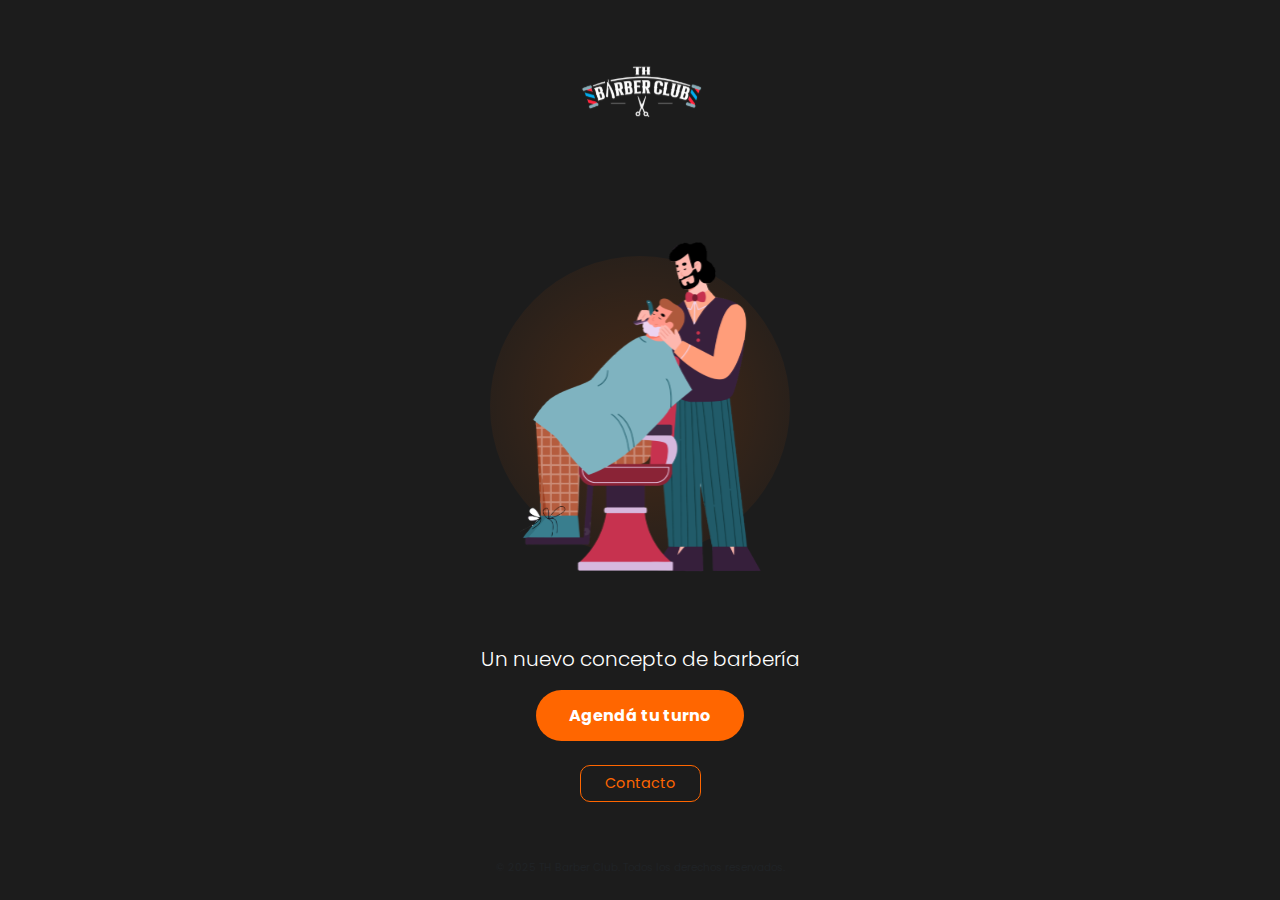
<file: index.html>
<!DOCTYPE html>
<html lang="es">
  <head>
    <meta charset="UTF-8" />
    <meta name="viewport" content="width=device-width, initial-scale=1.0" />
    <title>TH Barber Club</title>
    <link rel="icon" href="./img/logo.svg" type="image/x-icon" />
    <link
      href="https://cdn.jsdelivr.net/npm/bootstrap@5.3.2/dist/css/bootstrap.min.css"
      rel="stylesheet"
    />
    <link rel="stylesheet" href="./css/styles.css" />
  </head>
  <style>
@keyframes ola {
  0% {
    transform: translate(-50%, -50%) scale(1);
    opacity: 0.6; /* Más brillante */
  }
  50% {
    transform: translate(-50%, -50%) scale(1.1);
    opacity: 0.3;
  }
  100% {
    transform: translate(-50%, -50%) scale(1.2);
    opacity: 0;
  }
}

.mancha-onda {
  animation: ola 8s ease-in-out infinite;
  pointer-events: none;
}

</style>
  <body>
    <div class="container-fluid min-vh-100 d-flex flex-column justify-content-between py-4 px-3">
      <!-- Logo -->
      <header class="text-center mb-4">
        <img
          src="./img/logo.svg"
          alt="Logo de TH Barber Club"
          class="img-fluid"
          style="max-width: 150px"
        />
      </header>

      <!-- Imagen con fondo decorativo -->
      <section class="position-relative text-center mb-4">
        <!-- Mancha decorativa detrás -->
        <div
          class="position-absolute top-50 start-50 translate-middle mancha-animada"
          style="
            width: 300px;
            height: 300px;
            background: radial-gradient(circle at center, #ff660033, transparent);
            border-radius: 50%;
            z-index: 0;
          "
        ></div>

        <img
          src="./img/barbero-ilustracion.svg"
          alt="Ilustración de un barbero moderno"
          class="img-fluid position-relative"
          style="z-index: 1; max-width: 250px"
        />
      </section>

      <!-- Texto y llamado a la acción -->
      <section class="text-center mb-3">
        <p class="fs-5 fw-light">Un nuevo concepto de barbería</p>
        <a href="reserva.html" class="btn btn-primario">Agendá tu turno</a>
      </section>

      <!-- Botón de contacto -->
      <section class="text-center">
        <a href="contacto.html" class="btn btn-secundario">Contacto</a>
      </section>

      <!-- Footer opcional -->
      <footer class="text-center mt-5">
        <small class="text-muted">© 2025 TH Barber Club. Todos los derechos reservados.</small>
      </footer>
    </div>
  </body>
</html>
</file>
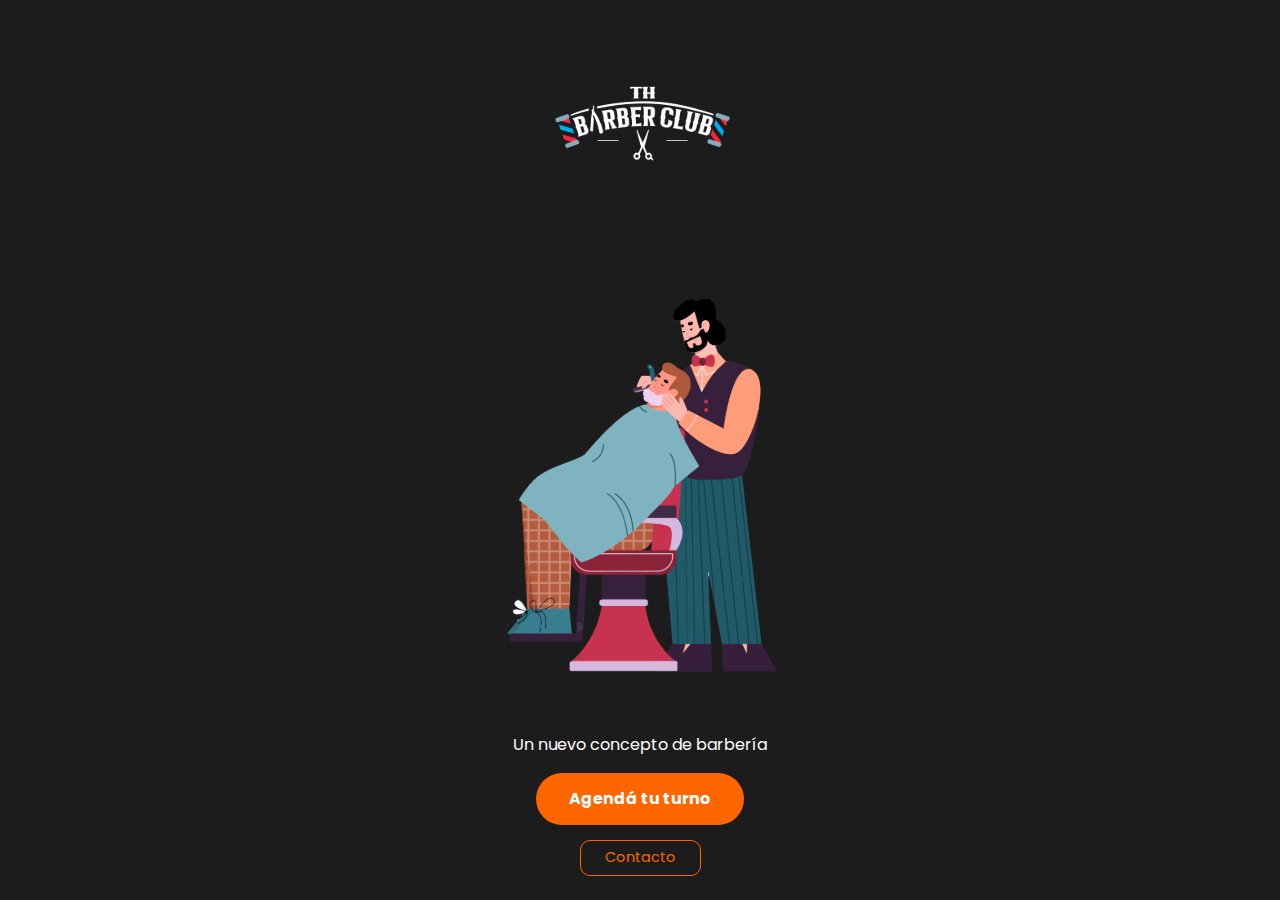
<file: barberFrontend/index.html>
<!DOCTYPE html>
<html lang="es">
  <head>
    <meta charset="UTF-8" />
    <meta name="viewport" content="width=device-width, initial-scale=1.0" />
    <title>TH Barber Club</title>
    <link
      href="https://cdn.jsdelivr.net/npm/bootstrap@5.3.2/dist/css/bootstrap.min.css"
      rel="stylesheet"
    />
    <link rel="stylesheet" href="/css/styles.css" />
  </head>
  <body>
    <div
      class="container-fluid min-vh-100 d-flex flex-column justify-content-between py-4"
    >
      <!-- Logo -->
      <div class="row text-center">
        <div class="col">
          <img
            src="/img/logo.svg"
            alt="Logo TH Barber Club"
            class="img-fluid"
            style="max-width: 250px"
          />
        </div>
      </div>

      <!-- Imagen ilustrativa -->
      <div class="row text-center">
        <div class="col">
          <img
            src="/img/barbero-ilustracion.svg"
            alt="Ilustración barbero"
            class="img-fluid"
          />
        </div>
      </div>

      <!-- Texto y botón -->
      <div class="row text-center">
        <div class="col">
          <p>Un nuevo concepto de barbería</p>
          <a href="reserva.html" class="btn btn-primario">Agendá tu turno</a>
        </div>
      </div>

      <!-- Botón de contacto -->
      <div class="row text-center">
        <div class="col">
          <button class="btn btn-secundario">Contacto</button>
        </div>
      </div>
    </div>
  </body>
</html>
</file>
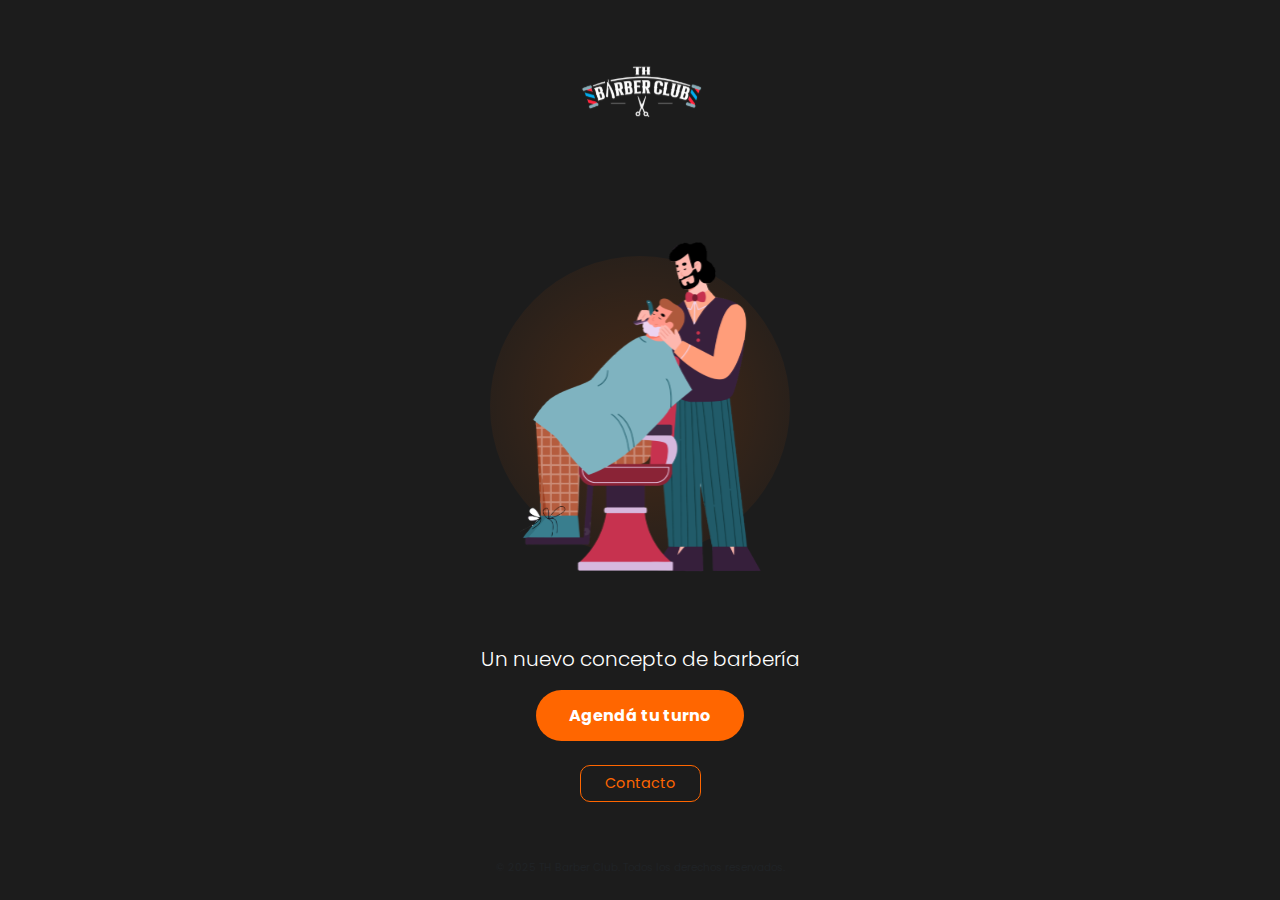
<file: frontend/index.html>
<!DOCTYPE html>
<html lang="es">
  <head>
    <meta charset="UTF-8" />
    <meta name="viewport" content="width=device-width, initial-scale=1.0" />
    <title>TH Barber Club</title>
    <link rel="icon" href="./img/logo.svg" type="image/x-icon" />
    <link
      href="https://cdn.jsdelivr.net/npm/bootstrap@5.3.2/dist/css/bootstrap.min.css"
      rel="stylesheet"
    />
    <link rel="stylesheet" href="./css/styles.css" />
  </head>
  <style>
@keyframes ola {
  0% {
    transform: translate(-50%, -50%) scale(1);
    opacity: 0.6; /* Más brillante */
  }
  50% {
    transform: translate(-50%, -50%) scale(1.1);
    opacity: 0.3;
  }
  100% {
    transform: translate(-50%, -50%) scale(1.2);
    opacity: 0;
  }
}

.mancha-onda {
  animation: ola 8s ease-in-out infinite;
  pointer-events: none;
}

</style>
  <body>
    <div class="container-fluid min-vh-100 d-flex flex-column justify-content-between py-4 px-3">
      <!-- Logo -->
      <header class="text-center mb-4">
        <img
          src="/img/logo.svg"
          alt="Logo de TH Barber Club"
          class="img-fluid"
          style="max-width: 150px"
        />
      </header>

      <!-- Imagen con fondo decorativo -->
      <section class="position-relative text-center mb-4">
        <!-- Mancha decorativa detrás -->
        <div
          class="position-absolute top-50 start-50 translate-middle mancha-animada"
          style="
            width: 300px;
            height: 300px;
            background: radial-gradient(circle at center, #ff660033, transparent);
            border-radius: 50%;
            z-index: 0;
          "
        ></div>

        <img
          src="/img/barbero-ilustracion.svg"
          alt="Ilustración de un barbero moderno"
          class="img-fluid position-relative"
          style="z-index: 1; max-width: 250px"
        />
      </section>

      <!-- Texto y llamado a la acción -->
      <section class="text-center mb-3">
        <p class="fs-5 fw-light">Un nuevo concepto de barbería</p>
        <a href="reserva.html" class="btn btn-primario">Agendá tu turno</a>
      </section>

      <!-- Botón de contacto -->
      <section class="text-center">
        <a href="contacto.html" class="btn btn-secundario">Contacto</a>
      </section>

      <!-- Footer opcional -->
      <footer class="text-center mt-5">
        <small class="text-muted">© 2025 TH Barber Club. Todos los derechos reservados.</small>
      </footer>
    </div>
  </body>
</html>
</file>
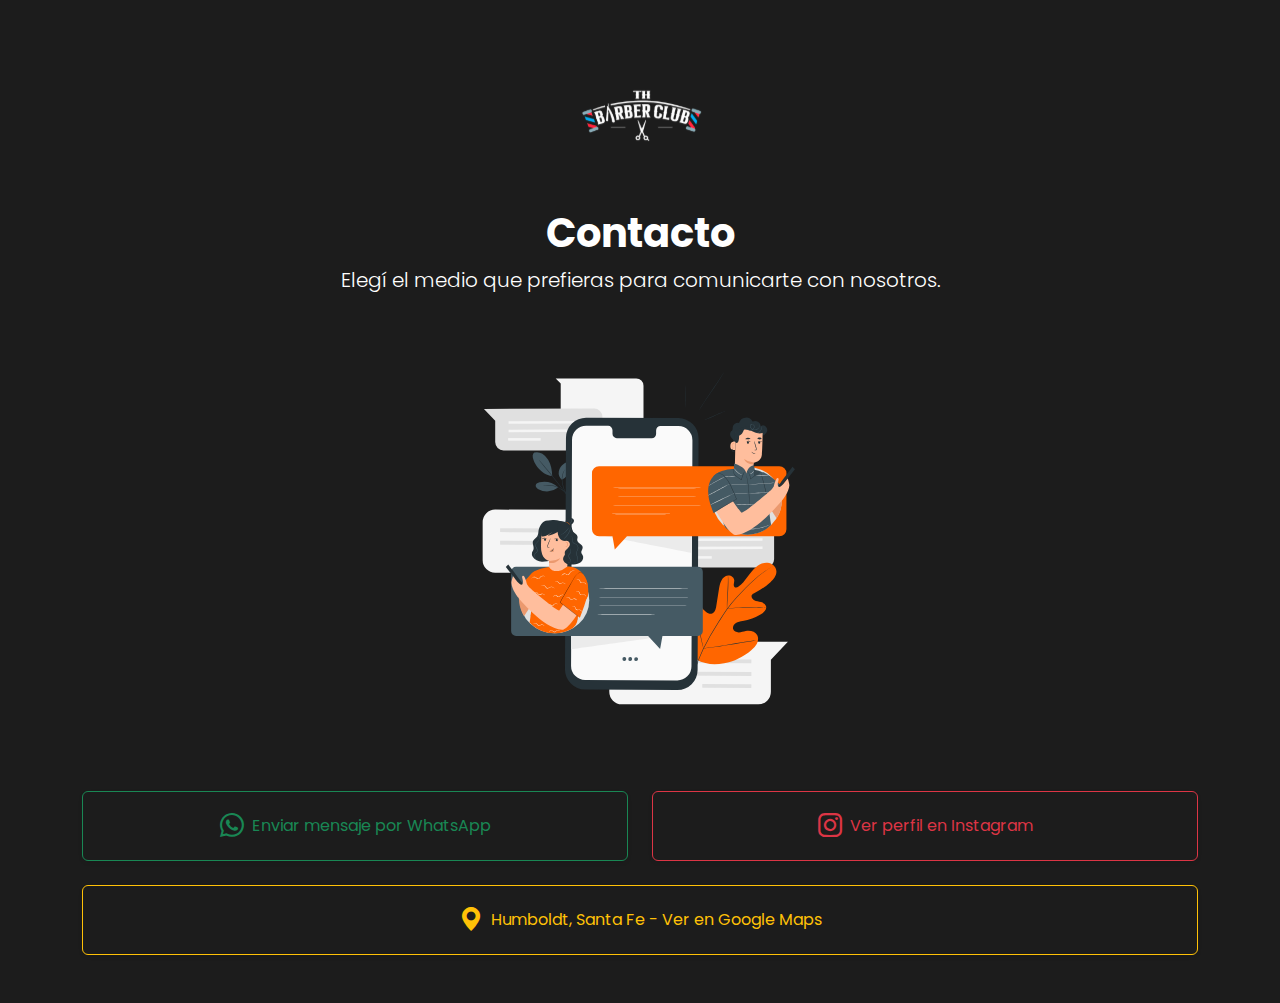
<file: contacto.html>
<!DOCTYPE html>
<html lang="es">
<head>
  <meta charset="UTF-8" />
  <meta name="viewport" content="width=device-width, initial-scale=1.0" />
  <title>Contacto</title>
  <link href="https://cdn.jsdelivr.net/npm/bootstrap@5.3.2/dist/css/bootstrap.min.css" rel="stylesheet" />
  <link rel="stylesheet" href="/css/styles.css" />
  <link rel="stylesheet" href="https://cdn.jsdelivr.net/npm/bootstrap-icons@1.10.5/font/bootstrap-icons.css" />
  <style>
    .btn-instagram {
      background: radial-gradient(circle at 30% 107%, #fdf497 0%, #fd5949 45%, #d6249f 60%, #285AEB 90%);
      color: white;
      border: none;
    }
    .btn-instagram:hover {
      opacity: 0.9;
    }

    .contacto-hero-img {
      max-width: 400px;
      width: 100%;
    }

    @media (max-width: 768px) {
      .contacto-hero-img {
        max-width: 100%;
        margin-bottom: 2rem;
      }
    }
  </style>
</head>
<body>
  <div class="container py-5">
    <!-- Logo y encabezado -->
    <header class="text-center mb-5">
      <a href="index.html" class="d-inline-block mb-3">
        <img src="/img/logo.svg" alt="Logo de TH Barber Club" style="max-width: 150px;" />
      </a>
      <h1 class="fw-bold">Contacto</h1>
      <p class="lead">Elegí el medio que prefieras para comunicarte con nosotros.</p>
    </header>

    <!-- Ilustración decorativa -->
    <div class="text-center mb-5">
      <img src="/img/contacto.svg" alt="Ilustración de contacto" class="img-fluid" style="max-width: 400px" />
    </div>

    <!-- Opciones de contacto -->
    <div class="row justify-content-center g-4">
      <!-- WhatsApp -->
      <div class="col-12 col-md-6">
        <a href="https://wa.me/5491234567890" target="_blank" class="btn btn-outline-success w-100 py-3 d-flex align-items-center justify-content-center gap-2 shadow-sm">
          <i class="bi bi-whatsapp fs-4"></i>
          <span>Enviar mensaje por WhatsApp</span>
        </a>
      </div>
        <!-- Instagram (minimalista) -->
        <div class="col-12 col-md-6">
        <a href="https://instagram.com" target="_blank" class="btn btn-outline-danger w-100 py-3 d-flex align-items-center justify-content-center gap-2 shadow-sm">
            <i class="bi bi-instagram fs-4"></i>
            <span>Ver perfil en Instagram</span>
        </a>
        </div>


      <!-- Dirección -->
      <div class="col-12">
        <a href="https://www.google.com/maps?q=Humboldt,+Santa+Fe" target="_blank" class="btn btn-outline-warning w-100 py-3 d-flex align-items-center justify-content-center gap-2 shadow-sm">
          <i class="bi bi-geo-alt-fill fs-4"></i>
          <span>Humboldt, Santa Fe - Ver en Google Maps</span>
        </a>
      </div>
    </div>
  </div>
</body>
</html>
</file>
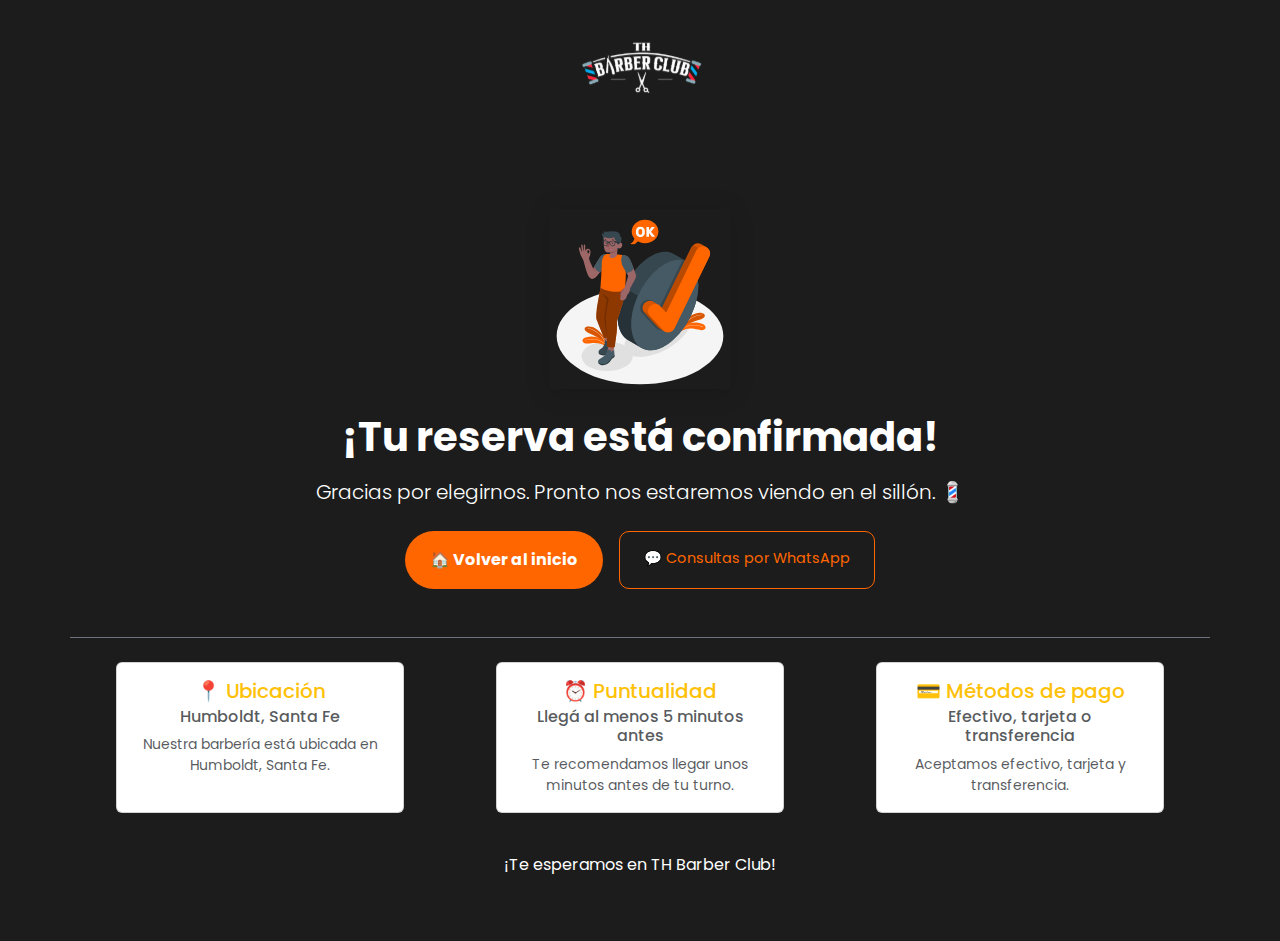
<file: reserva-confirmada.html>
<!DOCTYPE html>
<html lang="es">
<head>
  <meta charset="UTF-8" />
  <meta name="viewport" content="width=device-width, initial-scale=1" />
  <title>¡Reserva Confirmada! - TH Barber Club</title>
  
  <!-- Bootstrap -->
  <link href="https://cdn.jsdelivr.net/npm/bootstrap@5.3.2/dist/css/bootstrap.min.css" rel="stylesheet">
  
  <!-- Estilos personalizados -->
  <link href="./css/styles.css" rel="stylesheet">

  <!-- Animación opcional -->
  <style>
    @keyframes pop {
      0% { transform: scale(0.8); opacity: 0; }
      100% { transform: scale(1); opacity: 1; }
    }
  </style>
</head>

<body>
  <div class="d-flex justify-content-center mb-3">
    <a href="index.html">
      <img src="./img/logo.svg" alt="Logo de TH Barber Club" style="max-width: 150px;" />
    </a>
  </div>
  <div class="container py-5 text-center">      
      <!-- Ilustración -->
      <div class="mb-4">
        <img src="./img/ok.svg"
             alt="Reserva confirmada exitosamente"
             class="img-fluid"
             style="max-width: 180px; box-shadow: 0 4px 24px rgba(0,0,0,0.15); animation: pop 0.7s;">
      </div>

      <!-- Mensaje principal -->
      <h1 class="fw-bold mb-3">¡Tu reserva está confirmada!</h1>
      <p class="lead mb-4">Gracias por elegirnos. Pronto nos estaremos viendo en el sillón. 💈</p>

      <!-- Acciones -->
      <div class="d-flex flex-column flex-sm-row justify-content-center gap-3 mb-5">
        <a href="/" class="btn btn-primario px-4 py-3 fw-bold">
          🏠 Volver al inicio
        </a>
        <a href="https://wa.me/XXXXXXXXXXX?text=Hola,%20acabo%20de%20hacer%20una%20reserva%20y%20tengo%20una%20consulta"
           target="_blank"
           class="btn btn-secundario px-4 py-3">
          💬 Consultas por WhatsApp
        </a>
      </div>

      <!-- Info adicional -->
      <div class="row text-center border-top border-secondary pt-4">
        <div class="col-12 col-md-4 mb-3 d-flex justify-content-center">
          <div class="card" style="width: 18rem;">
        <div class="card-body">
          <h5 class="card-title text-warning">📍 Ubicación</h5>
          <h6 class="card-subtitle mb-2 text-body-secondary">Humboldt, Santa Fe</h6>
          <p class="card-text text-muted small mb-0">Nuestra barbería está ubicada en Humboldt, Santa Fe.</p>
        </div>
          </div>
        </div>
        <div class="col-12 col-md-4 mb-3 d-flex justify-content-center">
          <div class="card" style="width: 18rem;">
        <div class="card-body">
          <h5 class="card-title text-warning">⏰ Puntualidad</h5>
          <h6 class="card-subtitle mb-2 text-body-secondary">Llegá al menos 5 minutos antes</h6>
          <p class="card-text text-muted small mb-0">Te recomendamos llegar unos minutos antes de tu turno.</p>
        </div>
          </div>
        </div>
        <div class="col-12 col-md-4 mb-3 d-flex justify-content-center">
          <div class="card" style="width: 18rem;">
        <div class="card-body">
          <h5 class="card-title text-warning">💳 Métodos de pago</h5>
          <h6 class="card-subtitle mb-2 text-body-secondary">Efectivo, tarjeta o transferencia</h6>
          <p class="card-text text-muted small mb-0">Aceptamos efectivo, tarjeta y transferencia.</p>
        </div>
          </div>
        </div>
      </div>

      <!-- Cierre -->
      <div class="mt-4">
        <p class="text-white">¡Te esperamos en TH Barber Club!</p>
      </div>
  </div>

</body>
</html>
</file>
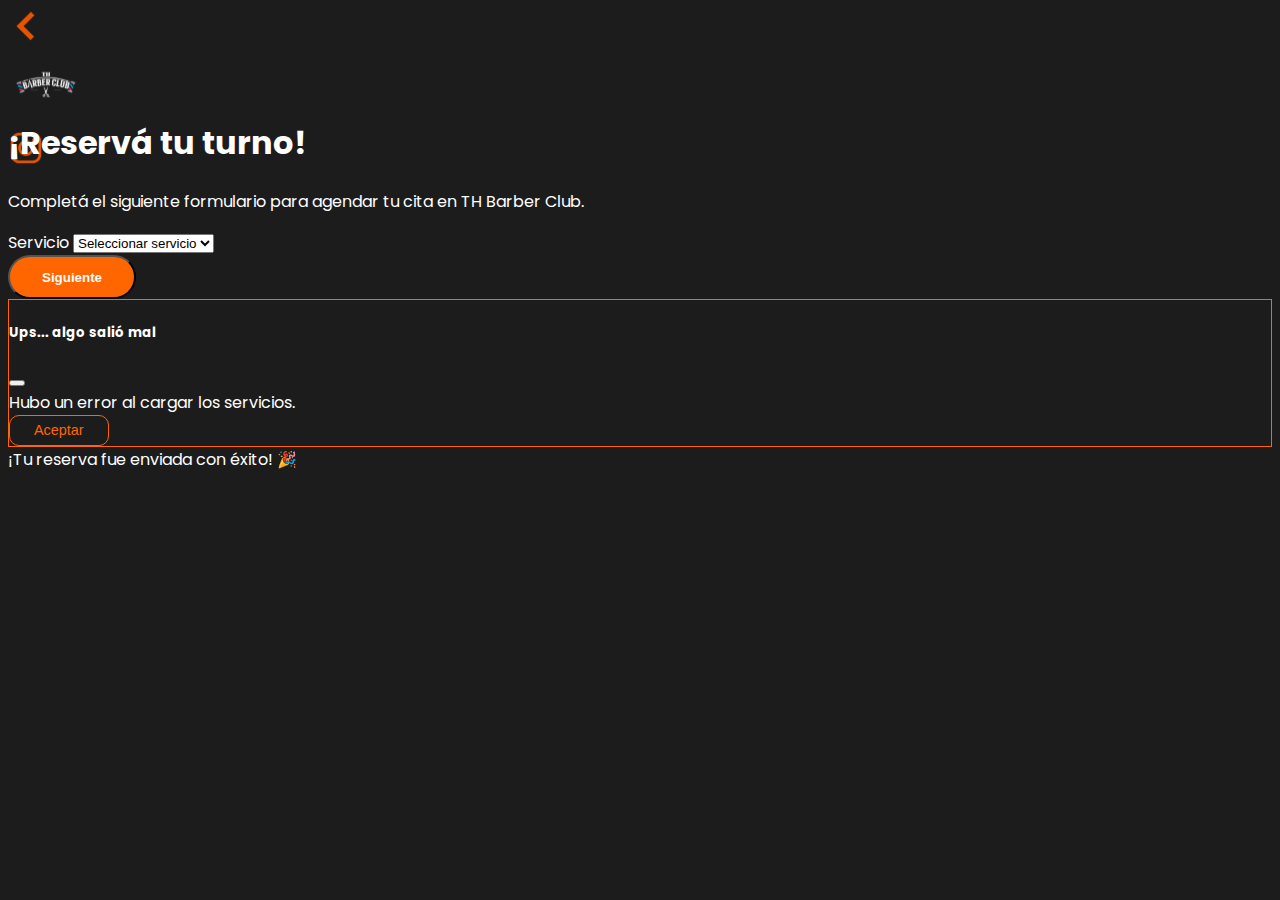
<file: reserva.html>
<!DOCTYPE html>
<html lang="es">
<head>
  <meta charset="UTF-8" />
  <meta name="viewport" content="width=device-width, initial-scale=1.0" />
  <title>Reservar turno</title>
  <link rel="icon" href="./img/logo.svg" type="image/x-icon" />
  <link href="https://cdn.jsdelivr.net/npm/bootstrap@5.3.2/dist/css/bootstrap.min.css" rel="stylesheet" integrity="sha384-T3c6CoIi6uLrA9TneNEoa7RxnatzjcDSCmG1MXxSR1GAsXEV/Dwwykc2MPK8M2HN" crossorigin="anonymous">
  <link rel="stylesheet" href="./css/styles.css" />
</head>
<body>
  <div class="container py-5">
    <!-- Navbar -->
    <nav class="navbar d-flex justify-content-between align-items-center px-4 mb-4" style="height: 10vh;">
      <a class="me-4" onclick="volverPaso(1)">
        <img src="./img/flecha.svg" alt="Volver" style="height: 4vh">
      </a>
      <div class="mx-auto">
        <a href="index.html">
          <img src="./img/logo.svg" alt="th logo Barber Club" style="height: 8vh; cursor: pointer;">
        </a>
      </div>
      <a href="https://instagram.com" target="_blank" class="ms-4">
        <img src="./img/icono-instagram.svg" alt="Instagram" style="height: 4vh">
      </a>
    </nav>

    <h1 class="text-center mb-4">¡Reservá tu turno!</h1>
    <p class="text-center mb-4">Completá el siguiente formulario para agendar tu cita en TH Barber Club.</p>

    <form id="form-turno">
      <!-- Sección 1: Servicio -->
      <div class="seccion activa form-section" id="paso-1">
        <div class="mb-3">
          <label for="servicio" class="form-label">Servicio</label>
          <select class="form-select" id="servicio" required>
            <option value="">Seleccionar servicio</option>
          </select>
        </div>
        <button type="button" class="btn btn-primario" onclick="siguientePaso(1)">Siguiente</button>
      </div>

      <!-- Sección 2: Fecha y horario -->
      <div class="seccion form-section" id="paso-2">
        <div class="calendar-horarios row">
          <div class="col">
            <label for="fecha" class="form-label">Seleccionar fecha</label>
            <input type="date" class="form-control" id="fecha" required onchange="cargarHorariosDisponibles()" />
          </div>
          <div class="col">
            <label class="form-label">Horarios disponibles</label>
            <div id="horarios" class="d-flex flex-wrap gap-2 "></div>
          </div>
        </div>
        <div class="mt-4">
          <button type="button" class="btn btn-secundario me-2" onclick="volverPaso(1)">Atrás</button>
          <button type="button" class="btn btn-primario" onclick="siguientePaso(2)">Siguiente</button>
        </div>
      </div>

      <!-- Sección 3: Datos del cliente -->
      <div class="seccion form-section" id="paso-3">
        <div class="mb-3">
          <label for="nombre" class="form-label">Nombre</label>
          <input type="text" class="form-control" id="nombre" autocomplete="given-name" required />
        </div>
        <div class="mb-3">
          <label for="apellido" class="form-label">Apellido</label>
          <input type="text" class="form-control" id="apellido" autocomplete="family-name" required />
        </div>
        <div class="mb-3">
          <label for="telefono" class="form-label">Teléfono</label>
          <input type="tel" class="form-control" id="telefono" autocomplete="tel" required />
        </div>
        <div class="mb-3">
          <label for="email" class="form-label">Correo electrónico</label>
          <input type="email" class="form-control" id="email" autocomplete="email" required />
        </div>
        <div class="mt-4">
          <button type="button" class="btn btn-secundario me-2" onclick="volverPaso(2)">Atrás</button>
          <button type="button" class="btn btn-primario" onclick="enviarForm()">Reservar</button>
        </div>
      </div>
    </form>
  </div>
  <!-- Modal de Error -->
  <div class="modal fade" id="modalError" tabindex="-1" aria-labelledby="modalErrorLabel" aria-hidden="true">
    <div class="modal-dialog modal-dialog-centered">
      <div class="modal-content shadow">
        <div class="modal-header border-0">
          <h5 class="modal-title fw-bold text-danger" id="modalErrorLabel">Ups... algo salió mal</h5>
          <button type="button" class="btn-close" data-bs-dismiss="modal" aria-label="Cerrar"></button>
        </div>
        <div class="modal-body text-dark text-center" id="modalErrorMensaje">
          <!-- Acá se inyecta el mensaje de error -->
        </div>
        <div class="modal-footer border-0">
          <button type="button" class="btn btn-secundario" data-bs-dismiss="modal">Aceptar</button>
        </div>
      </div>
    </div>
  </div>
  <div id="alertaExito" class="alert alert-success d-none" role="alert">
  ¡Tu reserva fue enviada con éxito! 🎉
  </div>

  <script type="module" src="./js/scripts.js"></script>
  <script src="https://cdn.jsdelivr.net/npm/bootstrap@5.3.7/dist/js/bootstrap.bundle.min.js" integrity="sha384-ndDqU0Gzau9qJ1lfW4pNLlhNTkCfHzAVBReH9diLvGRem5+R9g2FzA8ZGN954O5Q" crossorigin="anonymous"></script>
</body>
</html>
</file>
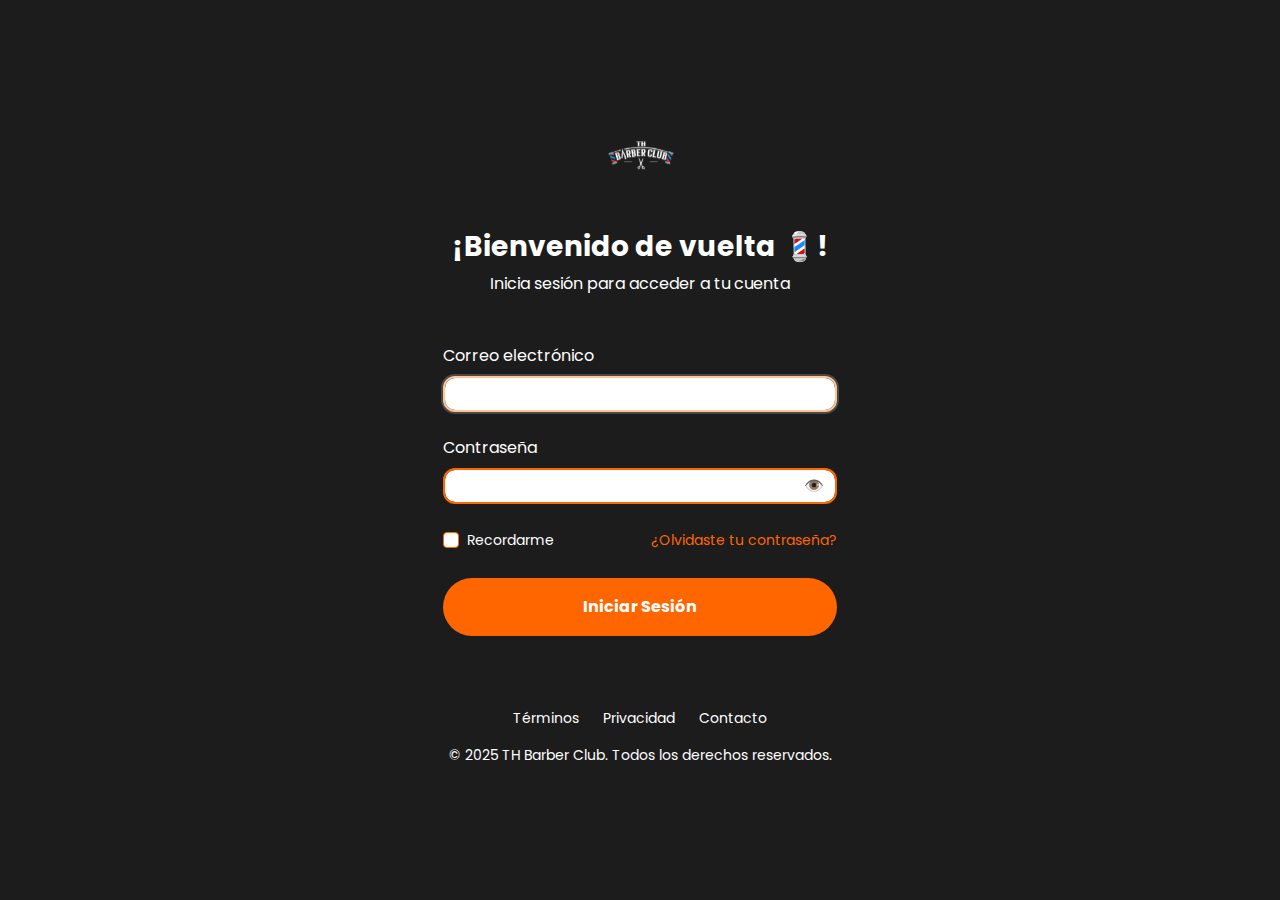
<file: admin/login.html>
<!DOCTYPE html>
<html lang="es">
<head>
  <meta charset="UTF-8" />
  <meta name="viewport" content="width=device-width, initial-scale=1" />
  <title>Iniciar Sesión - TH Barber Club</title>
  <link href="https://cdn.jsdelivr.net/npm/bootstrap@5.3.2/dist/css/bootstrap.min.css" rel="stylesheet">
  <link href="../css/styles.css" rel="stylesheet">
</head>
<body>
  <div class="container-fluid min-vh-100 d-flex align-items-center justify-content-center">
    <div class="row w-100 justify-content-center">
      <div class="col-12 col-md-6 col-lg-4">
        
        <!-- Header con logo -->
        <div class="text-center mb-5">
          <a href="../index.html" class="d-block mb-3">
            <img src="../img/logo.svg" alt="TH Barber Club" class="img-fluid mb-3" style="max-height: 80px;">
          </a>
          <h1 class="h3 mb-2 fw-bold">¡Bienvenido de vuelta 💈!</h1>
          <p class="text-white">Inicia sesión para acceder a tu cuenta</p>
        </div>

        <!-- Formulario de login -->
        <form id="loginForm" class="needs-validation" novalidate>
          
          <!-- Email -->
          <div class="mb-4">
            <label for="email" class="form-label">Correo electrónico</label>
            <input type="email" 
                   class="form-control" 
                   id="email" 
                   autocomplete="email" 
                   required>
            <div class="invalid-feedback">
              Por favor, ingresa un correo electrónico válido.
            </div>
          </div>

          <!-- Contraseña -->
          <div class="mb-4">
            <label for="password" class="form-label">Contraseña</label>
            <div class="position-relative">
              <input type="password" 
                     class="form-control" 
                     id="password" 
                     autocomplete="current-password" 
                     required>
              <button type="button" 
                      class="btn btn-link position-absolute end-0 top-50 translate-middle-y me-2 p-1" 
                      id="togglePassword"
                      style="color: #ff6600; text-decoration: none;">
                👁️
              </button>
            </div>
            <div class="invalid-feedback">
              La contraseña es obligatoria.
            </div>
          </div>

          <!-- Recordarme y Olvidé contraseña -->
          <div class="d-flex justify-content-between align-items-center mb-4">
            <div class="form-check">
              <input class="form-check-input" 
                     type="checkbox" 
                     id="rememberMe"
                     style="border-color: #ff6600;">
              <label class="form-check-label small" for="rememberMe">
                Recordarme
              </label>
            </div>
            <a href="/recuperar-password" class="text-decoration-none small" style="color: #ff6600;">
              ¿Olvidaste tu contraseña?
            </a>
          </div>

          <!-- Botón de login -->
          <button type="submit" class="btn btn-primario w-100 py-3 mb-4">
            <span class="login-text">Iniciar Sesión</span>
            <div class="spinner-border spinner-border-sm d-none" role="status">
              <span class="visually-hidden">Cargando...</span>
            </div>
          </button>
          
        </form>

        <!-- Footer -->
        <div class="text-center mt-5">
          <div class="d-flex justify-content-center gap-4 mb-3">
            <a href="/terminos" class="text-white small text-decoration-none">Términos</a>
            <a href="/privacidad" class="text-white small text-decoration-none">Privacidad</a>
            <a href="/contacto" class="text-white small text-decoration-none">Contacto</a>
          </div>
          <p class="text-white small">© 2025 TH Barber Club. Todos los derechos reservados.</p>
        </div>

      </div>
    </div>
  </div>
  <script type="module" src="./login.js"></script>
</body>
</html>
</file>
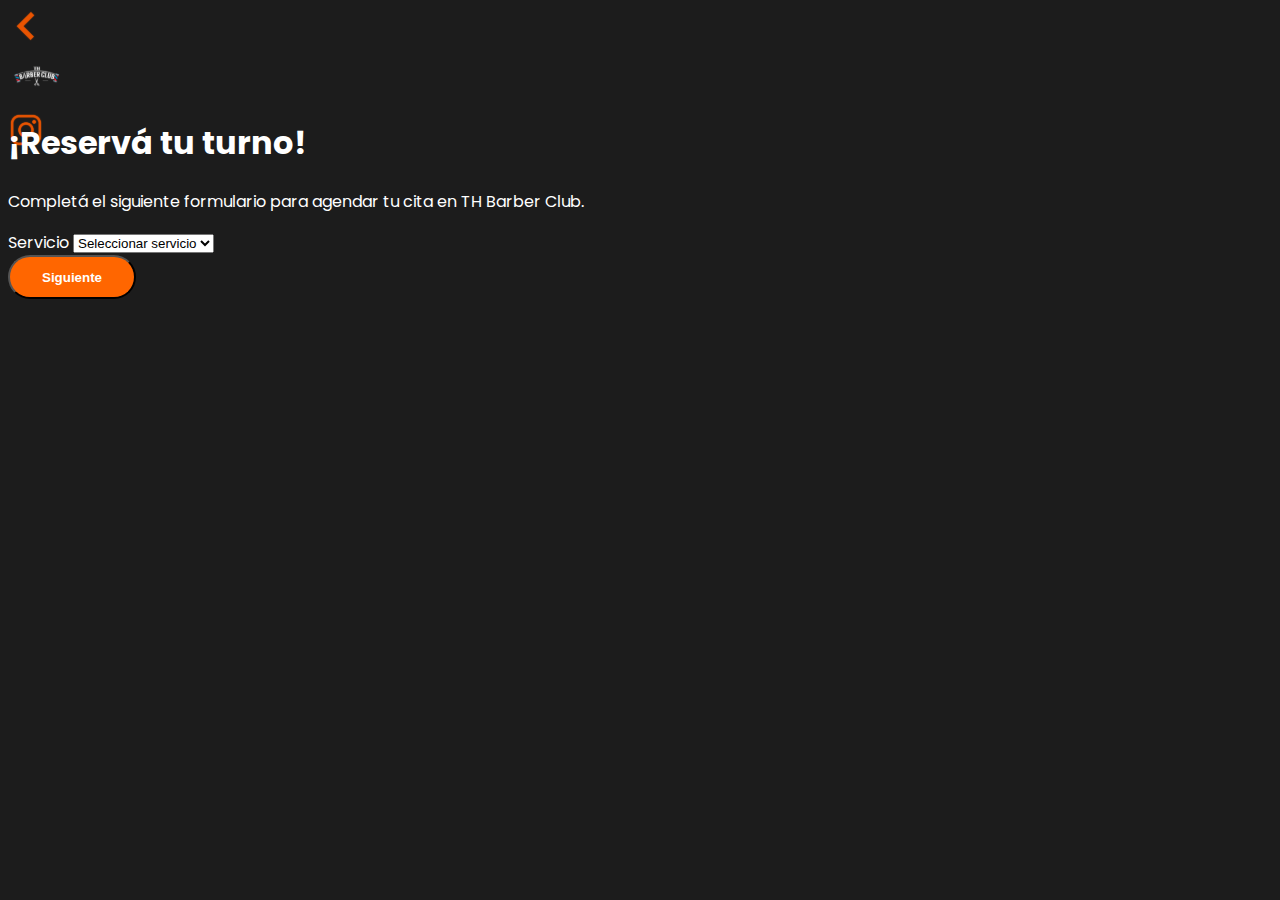
<file: barberFrontend/reserva.html>
<!DOCTYPE html>
<html lang="es">
<head>
  <meta charset="UTF-8" />
  <meta name="viewport" content="width=device-width, initial-scale=1.0" />
  <title>Reservar turno</title>
  <link href="https://cdn.jsdelivr.net/npm/bootstrap@5.3.2/dist/css/bootstrap.min.css" rel="stylesheet" integrity="sha384-T3c6CoIi6uLrA9TneNEoa7RxnatzjcDSCmG1MXxSR1GAsXEV/Dwwykc2MPK8M2HN" crossorigin="anonymous">
  <link rel="stylesheet" href="/css/styles.css" />
</head>
<body>
  <div class="container py-5">
    <!-- Navbar -->
    <nav class="navbar d-flex justify-content-between align-items-center px-4 mb-4" style="height: 10vh;">
      <a class="me-4" onclick="volverPaso(1)">
        <img src="/img/flecha.svg" alt="Volver" style="height: 4vh">
      </a>
      <div class="mx-auto">
        <img src="/img/logo.svg" alt="Logo Barber Club" style="height: 6vh;">
      </div>
      <a href="https://instagram.com" target="_blank" class="ms-4">
        <img src="/img/icono-instagram.svg" alt="Instagram" style="height: 4vh">
      </a>
    </nav>

    <h1 class="text-center mb-4">¡Reservá tu turno!</h1>
    <p class="text-center mb-4">Completá el siguiente formulario para agendar tu cita en TH Barber Club.</p>

    <form id="form-turno">
      <!-- Sección 1: Servicio -->
      <div class="seccion activa form-section" id="paso-1">
        <div class="mb-3">
          <label for="servicio" class="form-label">Servicio</label>
          <select class="form-select" id="servicio" required>
            <option value="">Seleccionar servicio</option>
          </select>
        </div>
        <button type="button" class="btn btn-primario" onclick="siguientePaso(1)">Siguiente</button>
      </div>

      <!-- Sección 2: Fecha y horario -->
      <div class="seccion form-section" id="paso-2">
        <div class="calendar-horarios row">
          <div class="col">
            <label for="fecha" class="form-label">Seleccionar fecha</label>
            <input type="date" class="form-control" id="fecha" required onchange="cargarHorariosDisponibles()" />
          </div>
          <div class="col">
            <label class="form-label">Horarios disponibles</label>
            <div id="horarios" class="d-flex flex-wrap gap-2"></div>
          </div>
        </div>
        <div class="mt-4">
          <button type="button" class="btn btn-secundario me-2" onclick="volverPaso(1)">Atrás</button>
          <button type="button" class="btn btn-primario" onclick="siguientePaso(2)">Siguiente</button>
        </div>
      </div>

      <!-- Sección 3: Datos del cliente -->
      <div class="seccion form-section" id="paso-3">
        <div class="mb-3">
          <label for="nombre" class="form-label">Nombre</label>
          <input type="text" class="form-control" id="nombre" required />
        </div>
        <div class="mb-3">
          <label for="apellido" class="form-label">Apellido</label>
          <input type="text" class="form-control" id="apellido" required />
        </div>
        <div class="mb-3">
          <label for="telefono" class="form-label">Teléfono</label>
          <input type="tel" class="form-control" id="telefono" required />
        </div>
        <div class="mb-3">
          <label for="email" class="form-label">Correo electrónico</label>
          <input type="email" class="form-control" id="email" required />
        </div>
        <div class="mt-4">
          <button type="button" class="btn btn-secundario me-2" onclick="volverPaso(2)">Atrás</button>
          <button type="submit" class="btn btn-primario">Reservar</button>
        </div>
      </div>
    </form>
  </div>

  <script type="module" src="/js/scripts.js"></script>
</body>
</html>
</file>
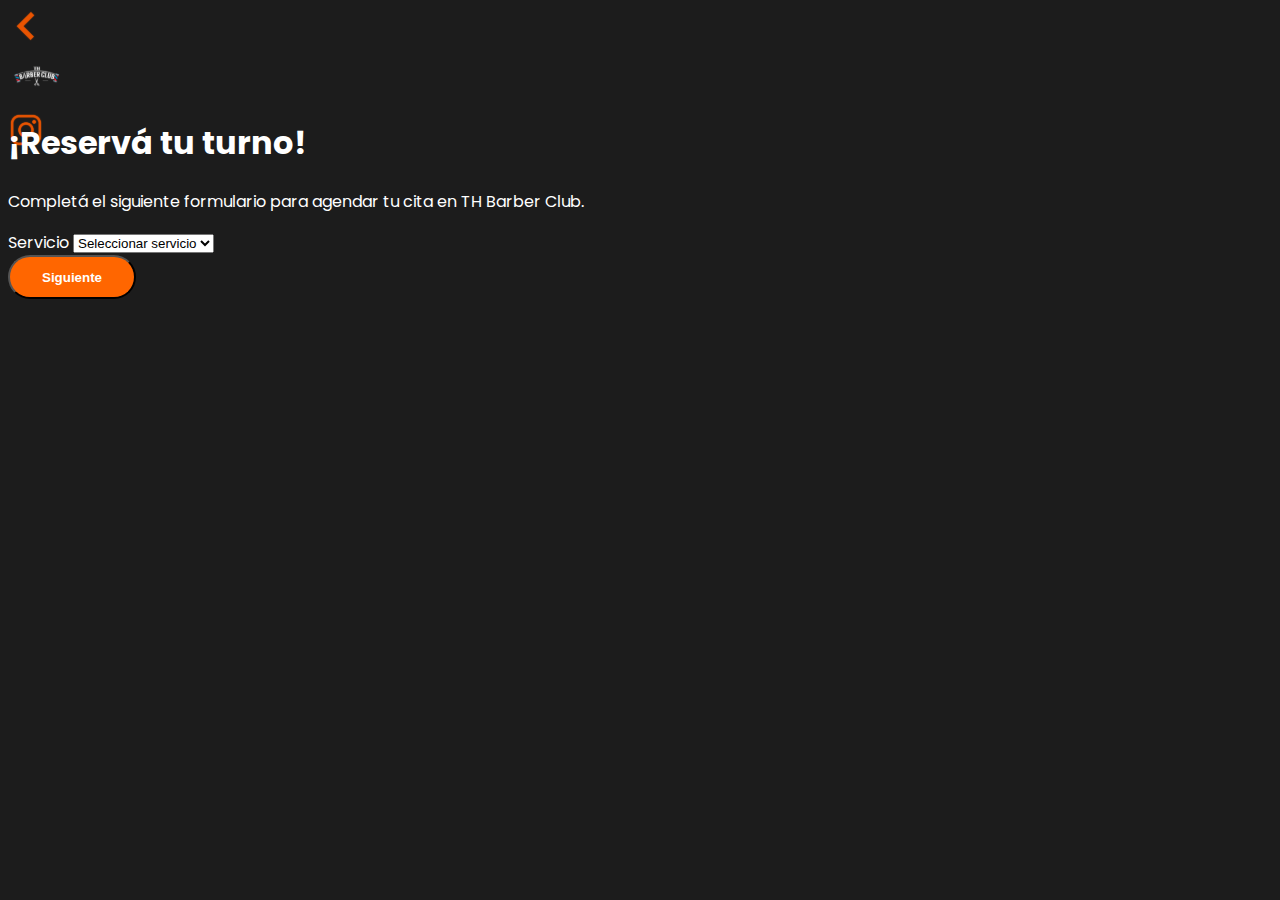
<file: frontend/reserva.html>
<!DOCTYPE html>
<html lang="es">
<head>
  <meta charset="UTF-8" />
  <meta name="viewport" content="width=device-width, initial-scale=1.0" />
  <title>Reservar turno</title>
  <link href="https://cdn.jsdelivr.net/npm/bootstrap@5.3.2/dist/css/bootstrap.min.css" rel="stylesheet" integrity="sha384-T3c6CoIi6uLrA9TneNEoa7RxnatzjcDSCmG1MXxSR1GAsXEV/Dwwykc2MPK8M2HN" crossorigin="anonymous">
  <link rel="stylesheet" href="/css/styles.css" />
</head>
<body>
  <div class="container py-5">
    <!-- Navbar -->
    <nav class="navbar d-flex justify-content-between align-items-center px-4 mb-4" style="height: 10vh;">
      <a class="me-4" onclick="volverPaso(1)">
        <img src="/img/flecha.svg" alt="Volver" style="height: 4vh">
      </a>
      <div class="mx-auto">
        <img src="/img/logo.svg" alt="Logo Barber Club" style="height: 6vh;">
      </div>
      <a href="https://instagram.com" target="_blank" class="ms-4">
        <img src="/img/icono-instagram.svg" alt="Instagram" style="height: 4vh">
      </a>
    </nav>

    <h1 class="text-center mb-4">¡Reservá tu turno!</h1>
    <p class="text-center mb-4">Completá el siguiente formulario para agendar tu cita en TH Barber Club.</p>

    <form id="form-turno">
      <!-- Sección 1: Servicio -->
      <div class="seccion activa form-section" id="paso-1">
        <div class="mb-3">
          <label for="servicio" class="form-label">Servicio</label>
          <select class="form-select" id="servicio" required>
            <option value="">Seleccionar servicio</option>
          </select>
        </div>
        <button type="button" class="btn btn-primario" onclick="siguientePaso(1)">Siguiente</button>
      </div>

      <!-- Sección 2: Fecha y horario -->
      <div class="seccion form-section" id="paso-2">
        <div class="calendar-horarios row">
          <div class="col">
            <label for="fecha" class="form-label">Seleccionar fecha</label>
            <input type="date" class="form-control" id="fecha" required onchange="cargarHorariosDisponibles()" />
          </div>
          <div class="col">
            <label class="form-label">Horarios disponibles</label>
            <div id="horarios" class="d-flex flex-wrap gap-2"></div>
          </div>
        </div>
        <div class="mt-4">
          <button type="button" class="btn btn-secundario me-2" onclick="volverPaso(1)">Atrás</button>
          <button type="button" class="btn btn-primario" onclick="siguientePaso(2)">Siguiente</button>
        </div>
      </div>

      <!-- Sección 3: Datos del cliente -->
      <div class="seccion form-section" id="paso-3">
        <div class="mb-3">
          <label for="nombre" class="form-label">Nombre</label>
          <input type="text" class="form-control" id="nombre" autocomplete="given-name" required />
        </div>
        <div class="mb-3">
          <label for="apellido" class="form-label">Apellido</label>
          <input type="text" class="form-control" id="apellido" autocomplete="family-name" required />
        </div>
        <div class="mb-3">
          <label for="telefono" class="form-label">Teléfono</label>
          <input type="tel" class="form-control" id="telefono" autocomplete="tel" required />
        </div>
        <div class="mb-3">
          <label for="email" class="form-label">Correo electrónico</label>
          <input type="email" class="form-control" id="email" autocomplete="email" required />
        </div>
        <div class="mt-4">
          <button type="button" class="btn btn-secundario me-2" onclick="volverPaso(2)">Atrás</button>
          <button type="button" class="btn btn-primario" onclick="enviarForm()">Reservar</button>
        </div>
      </div>
    </form>
  </div>

  <script type="module" src="/js/scripts.js"></script>
</body>
</html>
</file>
<file: css/styles.css>
/* Poppins */
@import url('https://fonts.googleapis.com/css2?family=Poppins:ital,wght@0,100;0,200;0,300;0,400;0,500;0,600;0,700;0,800;0,900;1,100;1,200;1,300;1,400;1,500;1,600;1,700;1,800;1,900&display=swap');

body {
  background-color: #1c1c1c;
  color: white;
  font-family: 'Poppins', sans-serif;
}

footer {
  font-size: 0.75rem;
  color: #999;
}

.form-control {
  border: 2px solid #ff6600;
  border-radius: 12px;
  padding: 4px 8px;
  display: inline-block;
}

.form-control:focus {
  border-color: #ffc494;
  box-shadow: 0 0 0 2px rgba(255, 255, 255, 0.2);
}


/* Botones */
.btn-primario {
  background-color: #ff6600;
  color: white;
  border-radius: 30px;
  padding: 0.8rem 2rem;
  font-weight: bold;
}
.btn-primario:hover {
  background-color: #e65500;
}

.btn-secundario {
  border: 1px solid #ff6600;
  color: #ff6600;
  background: transparent;
  border-radius: 10px;
  padding: 0.4rem 1.5rem;
  font-size: 0.9rem;
}

/* Test */
.seccion {
  display: none;
}
.seccion.activa {
  display: block;
}
.input-opcion {
  border: 2px solid #ff6600;
  border-radius: 20px;
  padding: 0.8rem;
  text-align: center;
  color: white;
  background: transparent;
  cursor: pointer;
  margin-bottom: 1rem;
}
.input-opcion.selected {
  background-color: #ff6600;
  color: white;
}

/* <-- Animaciones --> */
.card-hover {
  background-color: var(--bs-dark);
  color: white;
  border: none;
  border-radius: 1rem;
  transition: transform 0.3s ease, box-shadow 0.3s ease;
  box-shadow: 0 2px 10px rgba(0, 0, 0, 0.1);
}

.card-hover:hover {
  transform: translateY(-5px) scale(1.02);
  box-shadow: 0 8px 24px rgba(0, 0, 0, 0.2);
}

/* PANEL */
/* Estilos adicionales para el dashboard - agregar al archivo styles.css existente */

/* Vistas del dashboard */
.vista-activa { 
    display: block !important; 
}

.vista-oculta { 
    display: none !important; 
}

/* Estadísticas Cards */
.card-estadistica {
    background: linear-gradient(135deg, #2c2c2c 0%, #1c1c1c 100%);
    border: 1px solid rgba(255, 102, 0, 0.1);
    transition: all 0.3s ease;
}

.card-estadistica:hover {
    border-color: rgba(255, 102, 0, 0.3);
    box-shadow: 0 8px 25px rgba(255, 102, 0, 0.1);
}

/* Badges personalizados */
.badge-dashboard {
    background-color: #ff6600;
    color: white;
    font-size: 0.75rem;
    padding: 0.25em 0.6em;
    border-radius: 0.5rem;
}

/* Calendario */
.calendario-grid {
    display: grid;
    grid-template-columns: repeat(7, 1fr);
    gap: 1px;
    background: #333;
    border-radius: 8px;
    overflow: hidden;
}

.calendario-header {
    background-color: #ff6600 !important;
    color: white !important;
    font-weight: bold;
    text-align: center;
    padding: 0.75rem 0;
}

.calendario-dia {
    background-color: #1c1c1c;
    min-height: 80px;
    padding: 0.5rem;
    cursor: pointer;
    transition: background-color 0.2s ease;
    border: 1px solid transparent;
}

.calendario-dia:hover {
    background-color: #333 !important;
}

.calendario-dia.hoy {
    border-color: #ff6600;
    background-color: rgba(255, 102, 0, 0.1);
}

/* Turnos en el calendario */
.turno-calendario {
    background-color: #ff6600;
    color: white;
    font-size: 0.6rem;
    padding: 0.1rem 0.3rem;
    border-radius: 3px;
    margin: 1px 0;
    display: block;
    text-align: center;
}

.turno-calendario.confirmado {
    background-color: #28a745;
}

.turno-calendario.pendiente {
    background-color: #ffc107;
    color: #000;
}

.turno-calendario.cancelado {
    background-color: #dc3545;
}

/* Tabla de turnos responsiva */
@media (max-width: 768px) {
    .table-responsive table {
        font-size: 0.875rem;
    }
    
    .btn-group .btn {
        padding: 0.25rem 0.5rem;
    }
}

/* Modal personalizado */
.modal-content {
    background-color: #1c1c1c;
    border: 1px solid #ff6600;
}

.modal-header {
    border-bottom-color: rgba(255, 102, 0, 0.2);
}

.modal-footer {
    border-top-color: rgba(255, 102, 0, 0.2);
}

/* Filtros compactos */
.filtros-container {
    background-color: rgba(255, 102, 0, 0.05);
    border: 1px solid rgba(255, 102, 0, 0.1);
    border-radius: 8px;
    padding: 1rem;
}

/* Gráficos contenedor */
.grafico-container {
    position: relative;
    height: 300px;
}

/* Animaciones suaves */
.fade-in {
    animation: fadeIn 0.3s ease-in;
}

@keyframes fadeIn {
    from { opacity: 0; transform: translateY(10px); }
    to { opacity: 1; transform: translateY(0); }
}

/* Botones de acción */
.btn-accion {
    padding: 0.25rem 0.5rem;
    font-size: 0.875rem;
    border-radius: 4px;
}

/* Estados de turno */
.estado-confirmado {
    background-color: #28a745;
}

.estado-pendiente {
    background-color: #ffc107;
    color: #000;
}

.estado-cancelado {
    background-color: #dc3545;
}

/* Navegación del dashboard */
.dashboard-nav {
    background-color: rgba(255, 102, 0, 0.1);
    border-radius: 8px;
    padding: 0.5rem;
    margin-bottom: 1rem;
}

/* Métricas destacadas */
.metrica-principal {
    font-size: 2rem;
    font-weight: bold;
    color: #ff6600;
}

.metrica-cambio {
    font-size: 0.875rem;
    color: #999;
}

/* Progress bars personalizadas */
.progress {
    background-color: rgba(255, 255, 255, 0.1);
    border-radius: 0.5rem;
}

.progress-bar-custom {
    background: linear-gradient(90deg, #ff6600 0%, #ff9933 100%);
    border-radius: 0.5rem;
}

/* Alertas de éxito temporales */
.alert-flotante {
    position: fixed;
    top: 20px;
    right: 20px;
    z-index: 9999;
    max-width: 300px;
    animation: slideIn 0.3s ease-out;
}

@keyframes slideIn {
    from {
        transform: translateX(100%);
        opacity: 0;
    }
    to {
        transform: translateX(0);
        opacity: 1;
    }
}

/* Responsive adjustments */
@media (max-width: 768px) {
    .calendario-grid {
        gap: 0;
    }
    
    .calendario-dia {
        min-height: 60px;
        padding: 0.25rem;
        font-size: 0.875rem;
    }
    
    .metrica-principal {
        font-size: 1.5rem;
    }
    
    .card-body {
        padding: 0.75rem;
    }
}
</file>
<file: frontend/css/styles.css>
/* Poppins */
@import url('https://fonts.googleapis.com/css2?family=Poppins:ital,wght@0,100;0,200;0,300;0,400;0,500;0,600;0,700;0,800;0,900;1,100;1,200;1,300;1,400;1,500;1,600;1,700;1,800;1,900&display=swap');

body {
  background-color: #1c1c1c;
  color: white;
  font-family: 'Poppins', sans-serif;
}

footer {
  font-size: 0.75rem;
  color: #999;
}

.form-control {
  border: 2px solid #ff6600;
  border-radius: 12px;
  padding: 4px 8px;
  display: inline-block;
}

.form-control:focus {
  border-color: #ffc494;
  box-shadow: 0 0 0 2px rgba(255, 255, 255, 0.2);
}


/* Botones */
.btn-primario {
  background-color: #ff6600;
  color: white;
  border-radius: 30px;
  padding: 0.8rem 2rem;
  font-weight: bold;
}
.btn-primario:hover {
  background-color: #e65500;
}

.btn-secundario {
  border: 1px solid #ff6600;
  color: #ff6600;
  background: transparent;
  border-radius: 10px;
  padding: 0.4rem 1.5rem;
  font-size: 0.9rem;
}

/* Test */
.seccion {
  display: none;
}
.seccion.activa {
  display: block;
}
.input-opcion {
  border: 2px solid #ff6600;
  border-radius: 20px;
  padding: 0.8rem;
  text-align: center;
  color: white;
  background: transparent;
  cursor: pointer;
  margin-bottom: 1rem;
}
.input-opcion.selected {
  background-color: #ff6600;
  color: white;
}

/* <-- Animaciones --> */
.card-hover {
  background-color: var(--bs-dark);
  color: white;
  border: none;
  border-radius: 1rem;
  transition: transform 0.3s ease, box-shadow 0.3s ease;
  box-shadow: 0 2px 10px rgba(0, 0, 0, 0.1);
}

.card-hover:hover {
  transform: translateY(-5px) scale(1.02);
  box-shadow: 0 8px 24px rgba(0, 0, 0, 0.2);
}

/* PANEL */
/* Estilos adicionales para el dashboard - agregar al archivo styles.css existente */

/* Vistas del dashboard */
.vista-activa { 
    display: block !important; 
}

.vista-oculta { 
    display: none !important; 
}

/* Estadísticas Cards */
.card-estadistica {
    background: linear-gradient(135deg, #2c2c2c 0%, #1c1c1c 100%);
    border: 1px solid rgba(255, 102, 0, 0.1);
    transition: all 0.3s ease;
}

.card-estadistica:hover {
    border-color: rgba(255, 102, 0, 0.3);
    box-shadow: 0 8px 25px rgba(255, 102, 0, 0.1);
}

/* Badges personalizados */
.badge-dashboard {
    background-color: #ff6600;
    color: white;
    font-size: 0.75rem;
    padding: 0.25em 0.6em;
    border-radius: 0.5rem;
}

/* Calendario */
.calendario-grid {
    display: grid;
    grid-template-columns: repeat(7, 1fr);
    gap: 1px;
    background: #333;
    border-radius: 8px;
    overflow: hidden;
}

.calendario-header {
    background-color: #ff6600 !important;
    color: white !important;
    font-weight: bold;
    text-align: center;
    padding: 0.75rem 0;
}

.calendario-dia {
    background-color: #1c1c1c;
    min-height: 80px;
    padding: 0.5rem;
    cursor: pointer;
    transition: background-color 0.2s ease;
    border: 1px solid transparent;
}

.calendario-dia:hover {
    background-color: #333 !important;
}

.calendario-dia.hoy {
    border-color: #ff6600;
    background-color: rgba(255, 102, 0, 0.1);
}

/* Turnos en el calendario */
.turno-calendario {
    background-color: #ff6600;
    color: white;
    font-size: 0.6rem;
    padding: 0.1rem 0.3rem;
    border-radius: 3px;
    margin: 1px 0;
    display: block;
    text-align: center;
}

.turno-calendario.confirmado {
    background-color: #28a745;
}

.turno-calendario.pendiente {
    background-color: #ffc107;
    color: #000;
}

.turno-calendario.cancelado {
    background-color: #dc3545;
}

/* Tabla de turnos responsiva */
@media (max-width: 768px) {
    .table-responsive table {
        font-size: 0.875rem;
    }
    
    .btn-group .btn {
        padding: 0.25rem 0.5rem;
    }
}

/* Modal personalizado */
.modal-content {
    background-color: #1c1c1c;
    border: 1px solid #ff6600;
}

.modal-header {
    border-bottom-color: rgba(255, 102, 0, 0.2);
}

.modal-footer {
    border-top-color: rgba(255, 102, 0, 0.2);
}

/* Filtros compactos */
.filtros-container {
    background-color: rgba(255, 102, 0, 0.05);
    border: 1px solid rgba(255, 102, 0, 0.1);
    border-radius: 8px;
    padding: 1rem;
}

/* Gráficos contenedor */
.grafico-container {
    position: relative;
    height: 300px;
}

/* Animaciones suaves */
.fade-in {
    animation: fadeIn 0.3s ease-in;
}

@keyframes fadeIn {
    from { opacity: 0; transform: translateY(10px); }
    to { opacity: 1; transform: translateY(0); }
}

/* Botones de acción */
.btn-accion {
    padding: 0.25rem 0.5rem;
    font-size: 0.875rem;
    border-radius: 4px;
}

/* Estados de turno */
.estado-confirmado {
    background-color: #28a745;
}

.estado-pendiente {
    background-color: #ffc107;
    color: #000;
}

.estado-cancelado {
    background-color: #dc3545;
}

/* Navegación del dashboard */
.dashboard-nav {
    background-color: rgba(255, 102, 0, 0.1);
    border-radius: 8px;
    padding: 0.5rem;
    margin-bottom: 1rem;
}

/* Métricas destacadas */
.metrica-principal {
    font-size: 2rem;
    font-weight: bold;
    color: #ff6600;
}

.metrica-cambio {
    font-size: 0.875rem;
    color: #999;
}

/* Progress bars personalizadas */
.progress {
    background-color: rgba(255, 255, 255, 0.1);
    border-radius: 0.5rem;
}

.progress-bar-custom {
    background: linear-gradient(90deg, #ff6600 0%, #ff9933 100%);
    border-radius: 0.5rem;
}

/* Alertas de éxito temporales */
.alert-flotante {
    position: fixed;
    top: 20px;
    right: 20px;
    z-index: 9999;
    max-width: 300px;
    animation: slideIn 0.3s ease-out;
}

@keyframes slideIn {
    from {
        transform: translateX(100%);
        opacity: 0;
    }
    to {
        transform: translateX(0);
        opacity: 1;
    }
}

/* Responsive adjustments */
@media (max-width: 768px) {
    .calendario-grid {
        gap: 0;
    }
    
    .calendario-dia {
        min-height: 60px;
        padding: 0.25rem;
        font-size: 0.875rem;
    }
    
    .metrica-principal {
        font-size: 1.5rem;
    }
    
    .card-body {
        padding: 0.75rem;
    }
}
</file>
